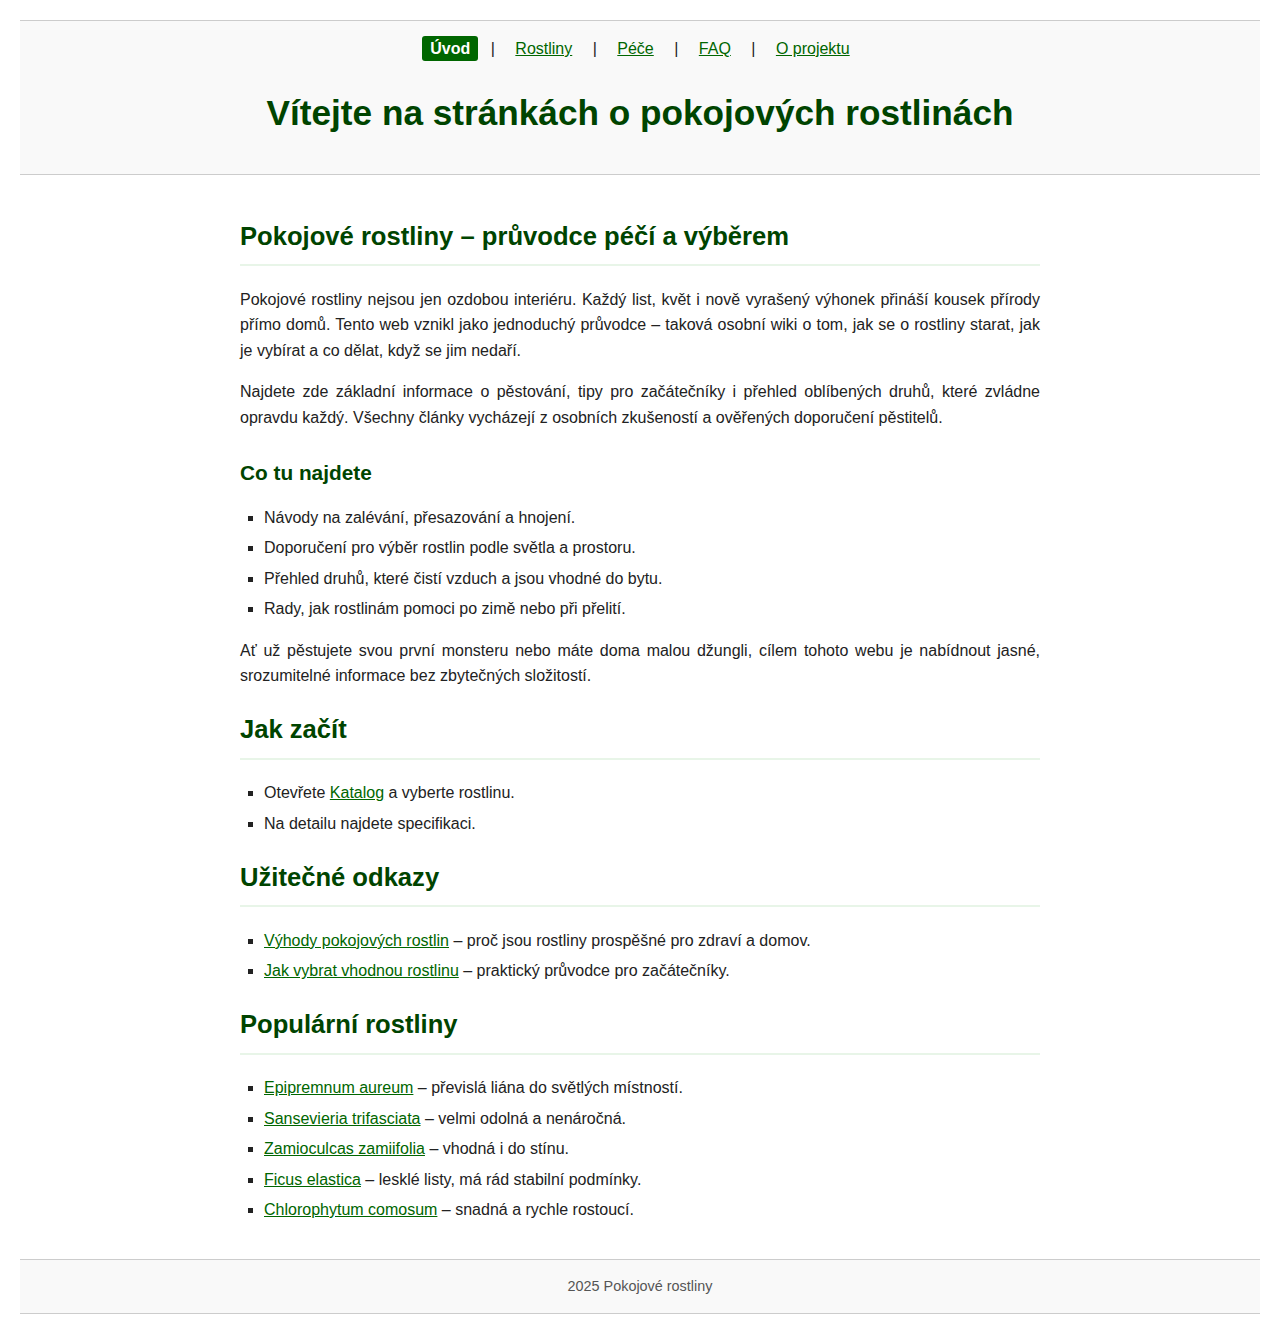
<file: index.html>
<!doctype html>
<html lang="cs">

<head>
  <meta charset="utf-8">
  <title>Úvod | Pokojové rostliny</title>
  <meta name="description"
    content="Praktický průvodce pokojovými rostlinami. Karty péče, světlo a zálivka, tipy pro začátečníky.">
  <meta name="keywords"
    content="pokojové rostliny, pěstování, péče o rostliny, zálivka, světlo, pokojovky, začátečníci, katalog rostlin">
  <meta name="viewport" content="width=device-width, initial-scale=1">
  <link rel="icon" href="icons/favicon.ico">
  <link rel="stylesheet" href="css/styles.css">
  <link rel="stylesheet" href="css/print.css" media="print">
</head>

<body>
  <header>
    <nav>
      <a href="index.html" aria-current="page">Úvod</a> |
      <a href="katalog.html">Rostliny</a> |
      <a href="pece.html">Péče</a> |
      <a href="faq.html">FAQ</a> |
      <a href="project.html">O projektu</a>
    </nav>
    <h1>Vítejte na stránkách o pokojových rostlinách</h1>
  </header>

  <main>
    <section>
      <h2>Pokojové rostliny – průvodce péčí a výběrem</h2>
      <p>Pokojové rostliny nejsou jen ozdobou interiéru. Každý list, květ i nově vyrašený výhonek přináší kousek
        přírody přímo domů. Tento web vznikl jako jednoduchý průvodce – taková osobní wiki o tom, jak se o rostliny
        starat, jak je vybírat a co dělat, když se jim nedaří.</p>

      <p>Najdete zde základní informace o pěstování, tipy pro začátečníky i přehled oblíbených druhů, které zvládne
        opravdu každý. Všechny články vycházejí z osobních zkušeností a ověřených doporučení pěstitelů.</p>

      <h3>Co tu najdete</h3>
      <ul>
        <li>Návody na zalévání, přesazování a hnojení.</li>
        <li>Doporučení pro výběr rostlin podle světla a prostoru.</li>
        <li>Přehled druhů, které čistí vzduch a jsou vhodné do bytu.</li>
        <li>Rady, jak rostlinám pomoci po zimě nebo při přelití.</li>
      </ul>

      <p>Ať už pěstujete svou první monsteru nebo máte doma malou džungli, cílem tohoto webu je nabídnout jasné,
        srozumitelné informace bez zbytečných složitostí.</p>
    </section>

    <section>
      <h2>Jak začít</h2>
      <ul>
        <li>Otevřete <a href="katalog.html">Katalog</a> a vyberte rostlinu.</li>
        <li>Na detailu najdete specifikaci.</li>
      </ul>
    </section>

    <section>
      <h2>Užitečné odkazy</h2>
      <ul>
        <li><a href="vyhody.html">Výhody pokojových rostlin</a> – proč jsou rostliny prospěšné pro zdraví a domov.</li>
        <li><a href="vyber.html">Jak vybrat vhodnou rostlinu</a> – praktický průvodce pro začátečníky.</li>
      </ul>
    </section>

    <section>
      <h2>Populární rostliny</h2>
      <ul>
        <li><a href="rostliny/epipremnum.html">Epipremnum aureum</a> – převislá liána do světlých místností.</li>
        <li><a href="rostliny/sansevieria.html">Sansevieria trifasciata</a> – velmi odolná a nenáročná.</li>
        <li><a href="rostliny/zamioculcas.html">Zamioculcas zamiifolia</a> – vhodná i do stínu.</li>
        <li><a href="rostliny/ficus-elastica.html">Ficus elastica</a> – lesklé listy, má rád stabilní podmínky.</li>
        <li><a href="rostliny/chlorophytum.html">Chlorophytum comosum</a> – snadná a rychle rostoucí.</li>
      </ul>
    </section>
  </main>

  <footer>
    <p>2025 Pokojové rostliny</p>
  </footer>
</body>

</html>
</file>
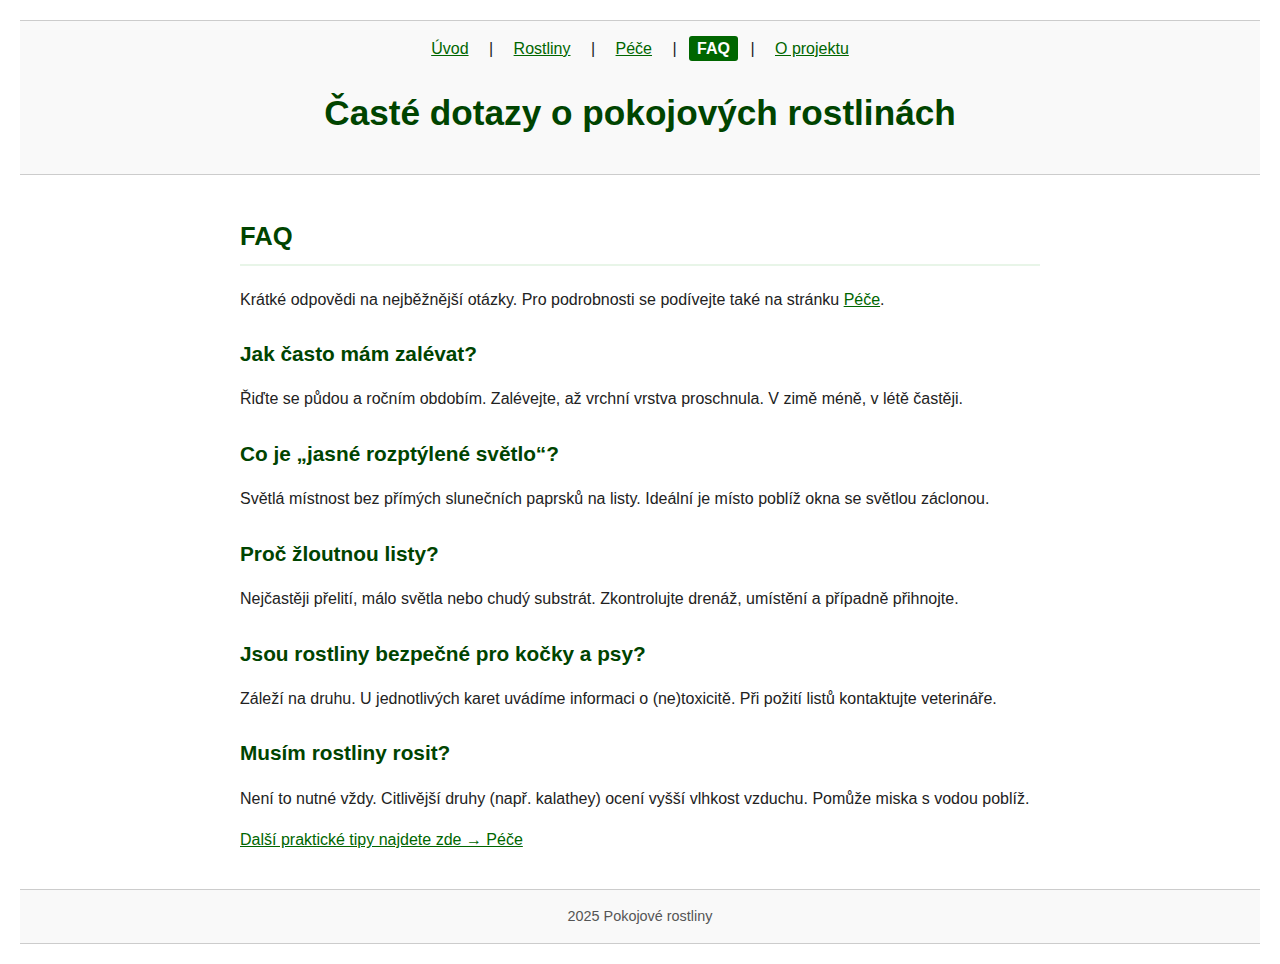
<file: faq.html>
<!doctype html>
<html lang="cs">

<head>
  <meta charset="utf-8">
  <title>FAQ | Pokojové rostliny</title>
  <meta name="description"
    content="Časté dotazy k péči o pokojové rostliny: zálivka, světlo, žloutnutí listů a bezpečnost pro mazlíčky.">
  <meta name="keywords"
    content="FAQ, časté dotazy, zálivka, světlo, žloutnutí listů, toxicita, mazlíčci, rosení, pokojové rostliny">
  <meta name="viewport" content="width=device-width, initial-scale=1">
  <link rel="icon" href="icons/favicon.ico">
  <link rel="stylesheet" href="css/styles.css">
  <link rel="stylesheet" href="css/print.css" media="print">
</head>

<body>
  <header>
    <nav>
      <a href="index.html">Úvod</a> |
      <a href="katalog.html">Rostliny</a> |
      <a href="pece.html">Péče</a> |
      <a href="faq.html" aria-current="page">FAQ</a> |
      <a href="project.html">O projektu</a>
    </nav>
    <h1>Časté dotazy o pokojových rostlinách</h1>
  </header>

  <main>
    <h2>FAQ</h2>
    <p>Krátké odpovědi na nejběžnější otázky. Pro podrobnosti se podívejte také na stránku <a href="pece.html">Péče</a>.</p>

    <h3>Jak často mám zalévat?</h3>
    <p>Řiďte se půdou a ročním obdobím. Zalévejte, až vrchní vrstva proschnula. V zimě méně, v létě častěji.</p>

    <h3>Co je „jasné rozptýlené světlo“?</h3>
    <p>Světlá místnost bez přímých slunečních paprsků na listy. Ideální je místo poblíž okna se světlou záclonou.</p>

    <h3>Proč žloutnou listy?</h3>
    <p>Nejčastěji přelití, málo světla nebo chudý substrát. Zkontrolujte drenáž, umístění a případně přihnojte.</p>

    <h3>Jsou rostliny bezpečné pro kočky a psy?</h3>
    <p>Záleží na druhu. U jednotlivých karet uvádíme informaci o (ne)toxicitě. Při požití listů kontaktujte veterináře.
    </p>

    <h3>Musím rostliny rosit?</h3>
    <p>Není to nutné vždy. Citlivější druhy (např. kalathey) ocení vyšší vlhkost vzduchu. Pomůže miska s vodou poblíž.
    </p>

    <p><a href="pece.html">Další praktické tipy najdete zde → Péče</a></p>
  </main>

  <footer>
    <p>2025 Pokojové rostliny</p>
  </footer>
</body>

</html>
</file>
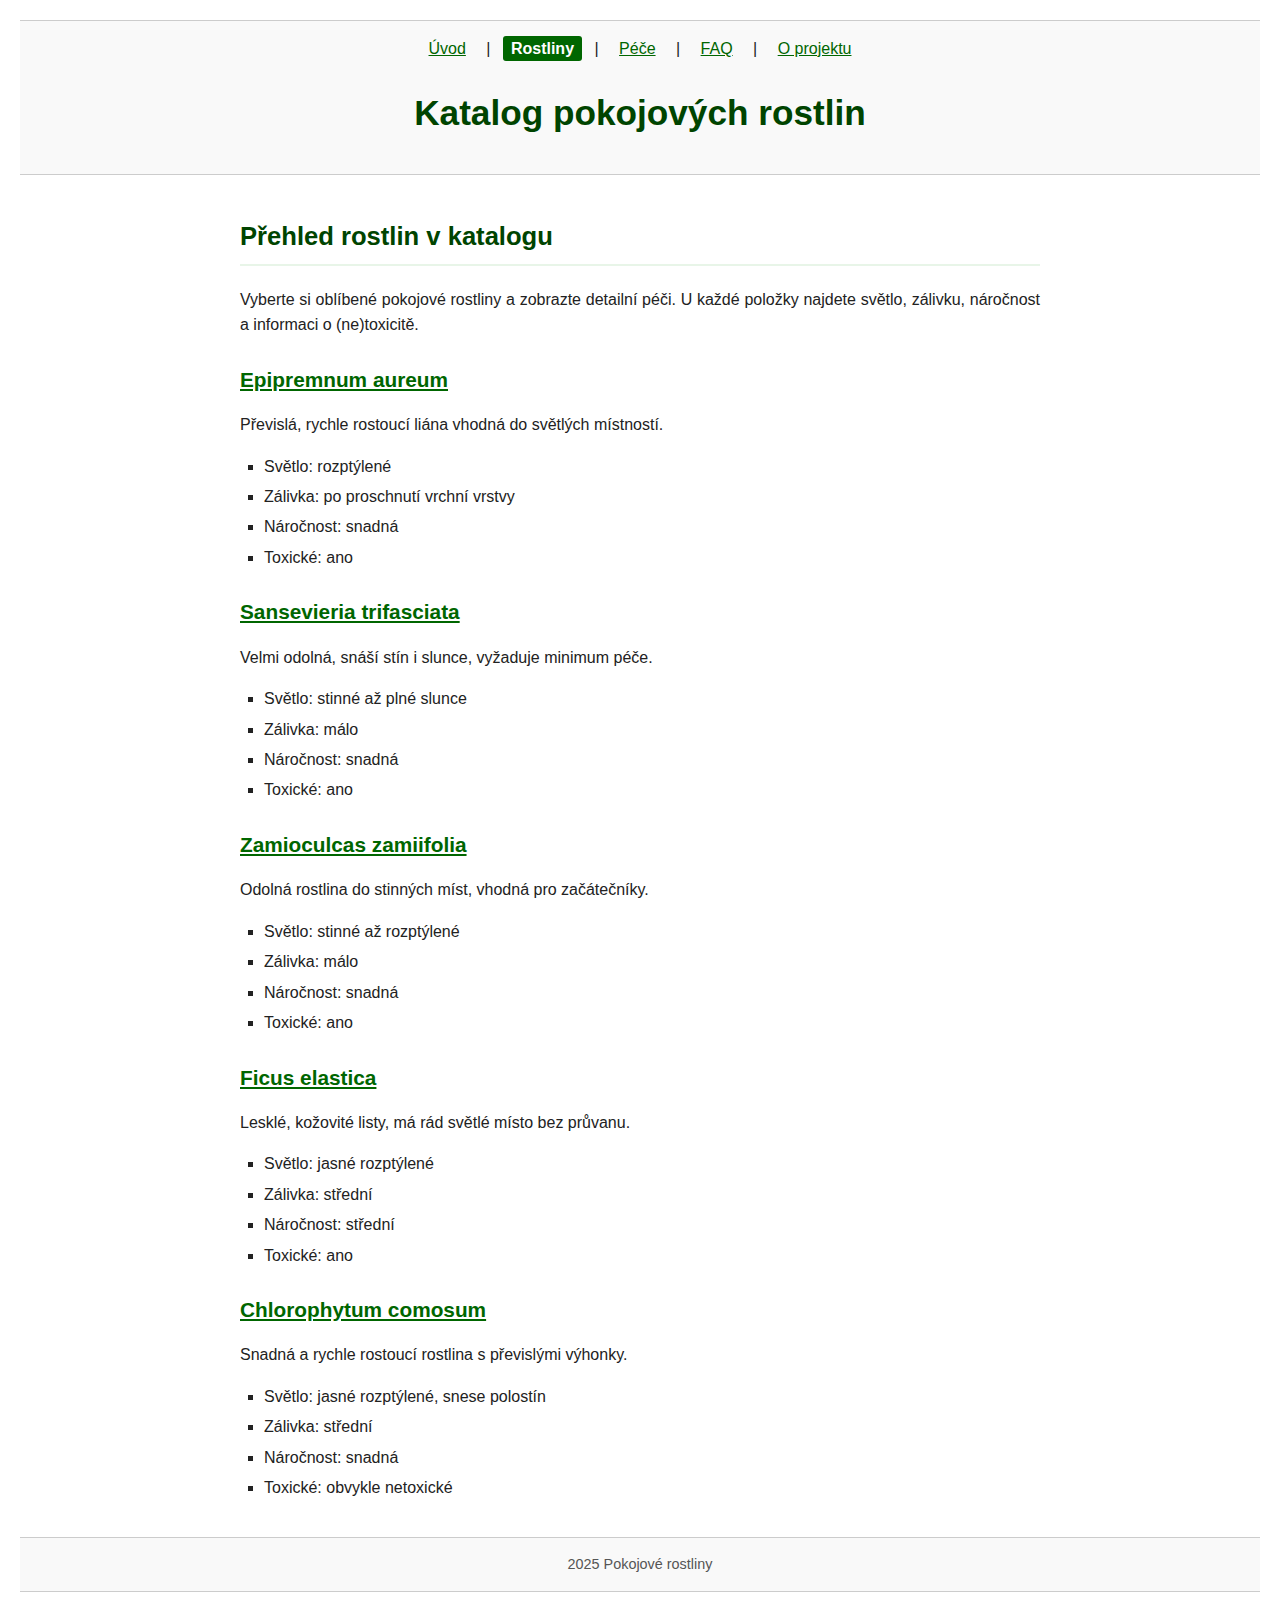
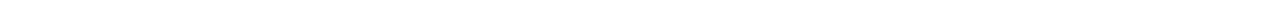
<file: katalog.html>
<!doctype html>
<html lang="cs">

<head>
  <meta charset="utf-8">
  <title>Katalog | Pokojové rostliny</title>
  <meta name="description" content="Seznam pokojových rostlin se stručnými informacemi o světle, zálivce a náročnosti.">
  <meta name="keywords"
    content="katalog rostlin, pokojové rostliny, seznam, epipremnum, sansevieria, zamioculcas, ficus, chlorophytum, náročnost, toxicita">
  <meta name="viewport" content="width=device-width, initial-scale=1">
  <link rel="icon" href="icons/favicon.ico">
  <link rel="stylesheet" href="css/styles.css">
  <link rel="stylesheet" href="css/print.css" media="print">
</head>

<body>
  <header>
    <nav>
      <a href="index.html">Úvod</a> |
      <a href="katalog.html" aria-current="page">Rostliny</a> |
      <a href="pece.html">Péče</a> |
      <a href="faq.html">FAQ</a> |
      <a href="project.html">O projektu</a>
    </nav>
    <h1>Katalog pokojových rostlin</h1>
  </header>

  <main>
    <h2>Přehled rostlin v katalogu</h2>
    <p>Vyberte si oblíbené pokojové rostliny a zobrazte detailní péči. U každé položky najdete světlo, zálivku,
      náročnost a informaci o (ne)toxicitě.</p>

    <h3><a href="rostliny/epipremnum.html">Epipremnum aureum</a></h3>
    <p>Převislá, rychle rostoucí liána vhodná do světlých místností.</p>
    <ul>
      <li>Světlo: rozptýlené</li>
      <li>Zálivka: po proschnutí vrchní vrstvy</li>
      <li>Náročnost: snadná</li>
      <li>Toxické: ano</li>
    </ul>

    <h3><a href="rostliny/sansevieria.html">Sansevieria trifasciata</a></h3>
    <p>Velmi odolná, snáší stín i slunce, vyžaduje minimum péče.</p>
    <ul>
      <li>Světlo: stinné až plné slunce</li>
      <li>Zálivka: málo</li>
      <li>Náročnost: snadná</li>
      <li>Toxické: ano</li>
    </ul>

    <h3><a href="rostliny/zamioculcas.html">Zamioculcas zamiifolia</a></h3>
    <p>Odolná rostlina do stinných míst, vhodná pro začátečníky.</p>
    <ul>
      <li>Světlo: stinné až rozptýlené</li>
      <li>Zálivka: málo</li>
      <li>Náročnost: snadná</li>
      <li>Toxické: ano</li>
    </ul>

    <h3><a href="rostliny/ficus-elastica.html">Ficus elastica</a></h3>
    <p>Lesklé, kožovité listy, má rád světlé místo bez průvanu.</p>
    <ul>
      <li>Světlo: jasné rozptýlené</li>
      <li>Zálivka: střední</li>
      <li>Náročnost: střední</li>
      <li>Toxické: ano</li>
    </ul>

    <h3><a href="rostliny/chlorophytum.html">Chlorophytum comosum</a></h3>
    <p>Snadná a rychle rostoucí rostlina s převislými výhonky.</p>
    <ul>
      <li>Světlo: jasné rozptýlené, snese polostín</li>
      <li>Zálivka: střední</li>
      <li>Náročnost: snadná</li>
      <li>Toxické: obvykle netoxické</li>
    </ul>
  </main>

  <footer>
    <p>2025 Pokojové rostliny</p>
  </footer>
</body>

</html>
</file>
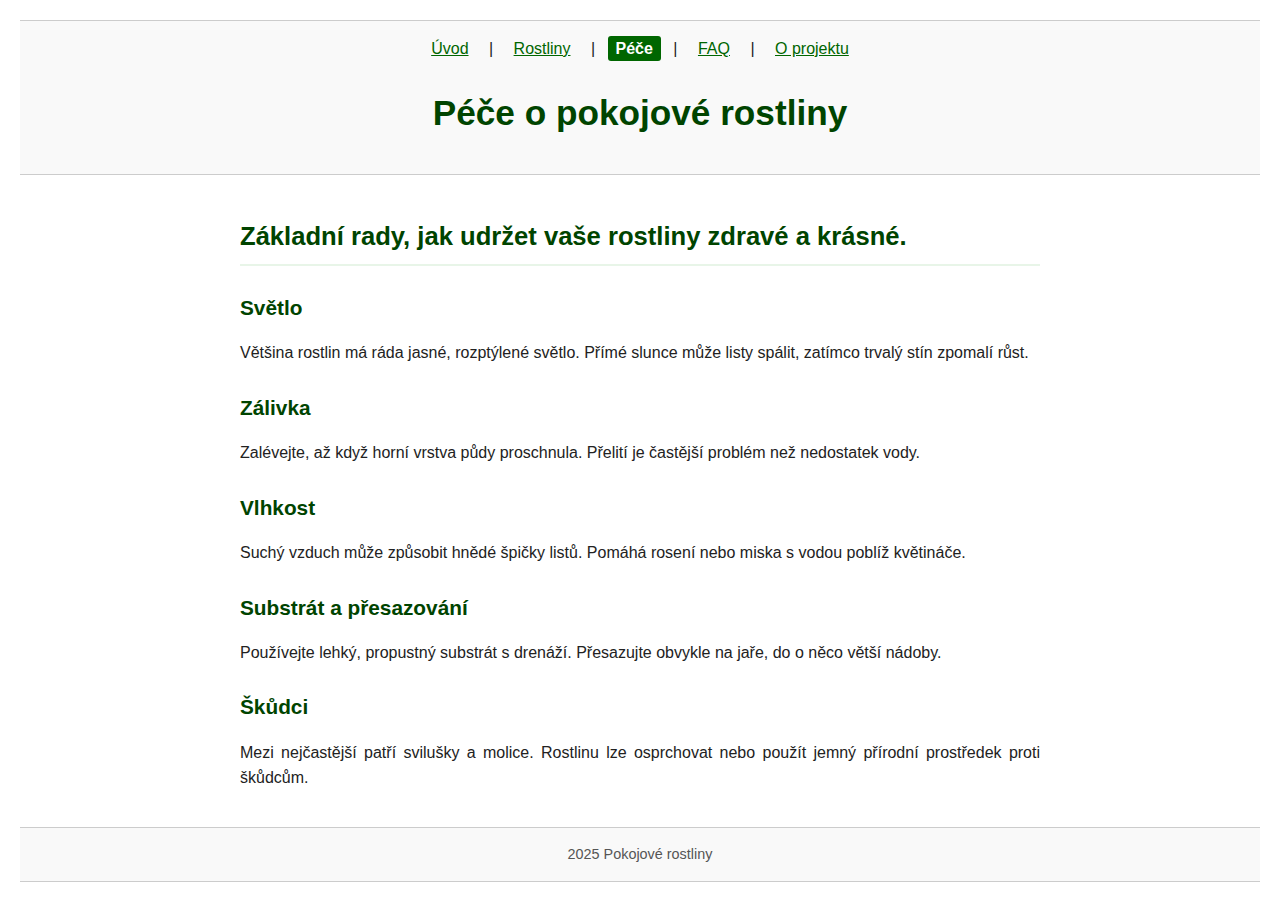
<file: pece.html>
<!doctype html>
<html lang="cs">

<head>
  <meta charset="utf-8">
  <title>Péče o pokojové rostliny | Pokojové rostliny</title>
  <meta name="description"
    content="Základní rady k péči o pokojové rostliny – světlo, zálivka, vlhkost, substrát a škůdci.">
  <meta name="keywords"
    content="péče o rostliny, zálivka, světlo, vlhkost vzduchu, přesazování, substrát, škůdci, tipy, pokojové rostliny">
  <meta name="viewport" content="width=device-width, initial-scale=1">
  <link rel="icon" href="icons/favicon.ico">
  <link rel="stylesheet" href="css/styles.css">
  <link rel="stylesheet" href="css/print.css" media="print">
</head>

<body>
  <header>
    <nav>
      <a href="index.html">Úvod</a> |
      <a href="katalog.html">Rostliny</a> |
      <a href="pece.html" aria-current="page">Péče</a> |
      <a href="faq.html">FAQ</a> |
      <a href="project.html">O projektu</a>
    </nav>
    <h1>Péče o pokojové rostliny</h1>
  </header>

  <main>
    <h2>Základní rady, jak udržet vaše rostliny zdravé a krásné.</h2>

    <section>
      <h3>Světlo</h3>
      <p>Většina rostlin má ráda jasné, rozptýlené světlo. Přímé slunce může listy spálit, zatímco trvalý stín zpomalí
        růst.</p>
    </section>

    <section>
      <h3>Zálivka</h3>
      <p>Zalévejte, až když horní vrstva půdy proschnula. Přelití je častější problém než nedostatek vody.</p>
    </section>

    <section>
      <h3>Vlhkost</h3>
      <p>Suchý vzduch může způsobit hnědé špičky listů. Pomáhá rosení nebo miska s vodou poblíž květináče.</p>
    </section>

    <section>
      <h3>Substrát a přesazování</h3>
      <p>Používejte lehký, propustný substrát s drenáží. Přesazujte obvykle na jaře, do o něco větší nádoby.</p>
    </section>

    <section>
      <h3>Škůdci</h3>
      <p>Mezi nejčastější patří svilušky a molice. Rostlinu lze osprchovat nebo použít jemný přírodní prostředek proti
        škůdcům.</p>
    </section>
  </main>

  <footer>
    <p>2025 Pokojové rostliny</p>
  </footer>
</body>

</html>
</file>
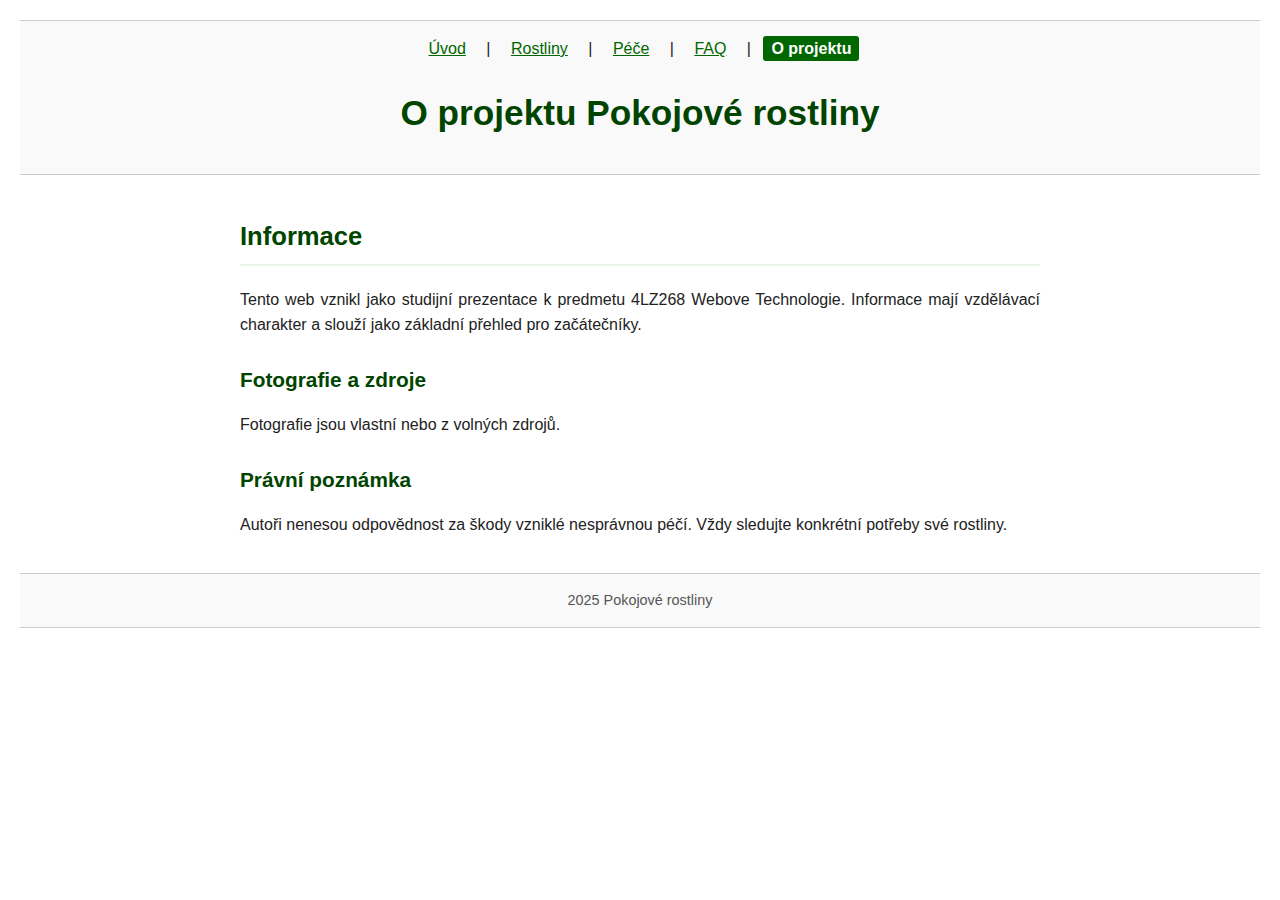
<file: project.html>
<!doctype html>
<html lang="cs">

<head>
  <meta charset="utf-8">
  <title>O projektu | Pokojové rostliny</title>
  <meta name="description" content="Informace o projektu pokojové rostliny.">
  <meta name="keywords" content="o projektu, autor, informace, pokojové rostliny">
  <meta name="viewport" content="width=device-width, initial-scale=1">
  <link rel="icon" href="icons/favicon.ico">
  <link rel="stylesheet" href="css/styles.css">
  <link rel="stylesheet" href="css/print.css" media="print">
</head>

<body>
  <header>
    <nav>
      <a href="index.html">Úvod</a> |
      <a href="katalog.html">Rostliny</a> |
      <a href="pece.html">Péče</a> |
      <a href="faq.html">FAQ</a> |
      <a href="project.html" aria-current="page">O projektu</a>
    </nav>
    <h1>O projektu Pokojové rostliny</h1>
  </header>

  <main>
    <h2>Informace</h2>

    <p>Tento web vznikl jako studijní prezentace k predmetu 4LZ268 Webove Technologie. Informace mají vzdělávací
      charakter a slouží jako základní
      přehled pro začátečníky.</p>

    <h3>Fotografie a zdroje</h3>
    <p>Fotografie jsou vlastní nebo z volných zdrojů.</p>

    <h3>Právní poznámka</h3>
    <p>Autoři nenesou odpovědnost za škody vzniklé nesprávnou péčí. Vždy sledujte konkrétní potřeby své rostliny.</p>
  </main>

  <footer>
    <p>2025 Pokojové rostliny</p>
  </footer>
</body>

</html>
</file>
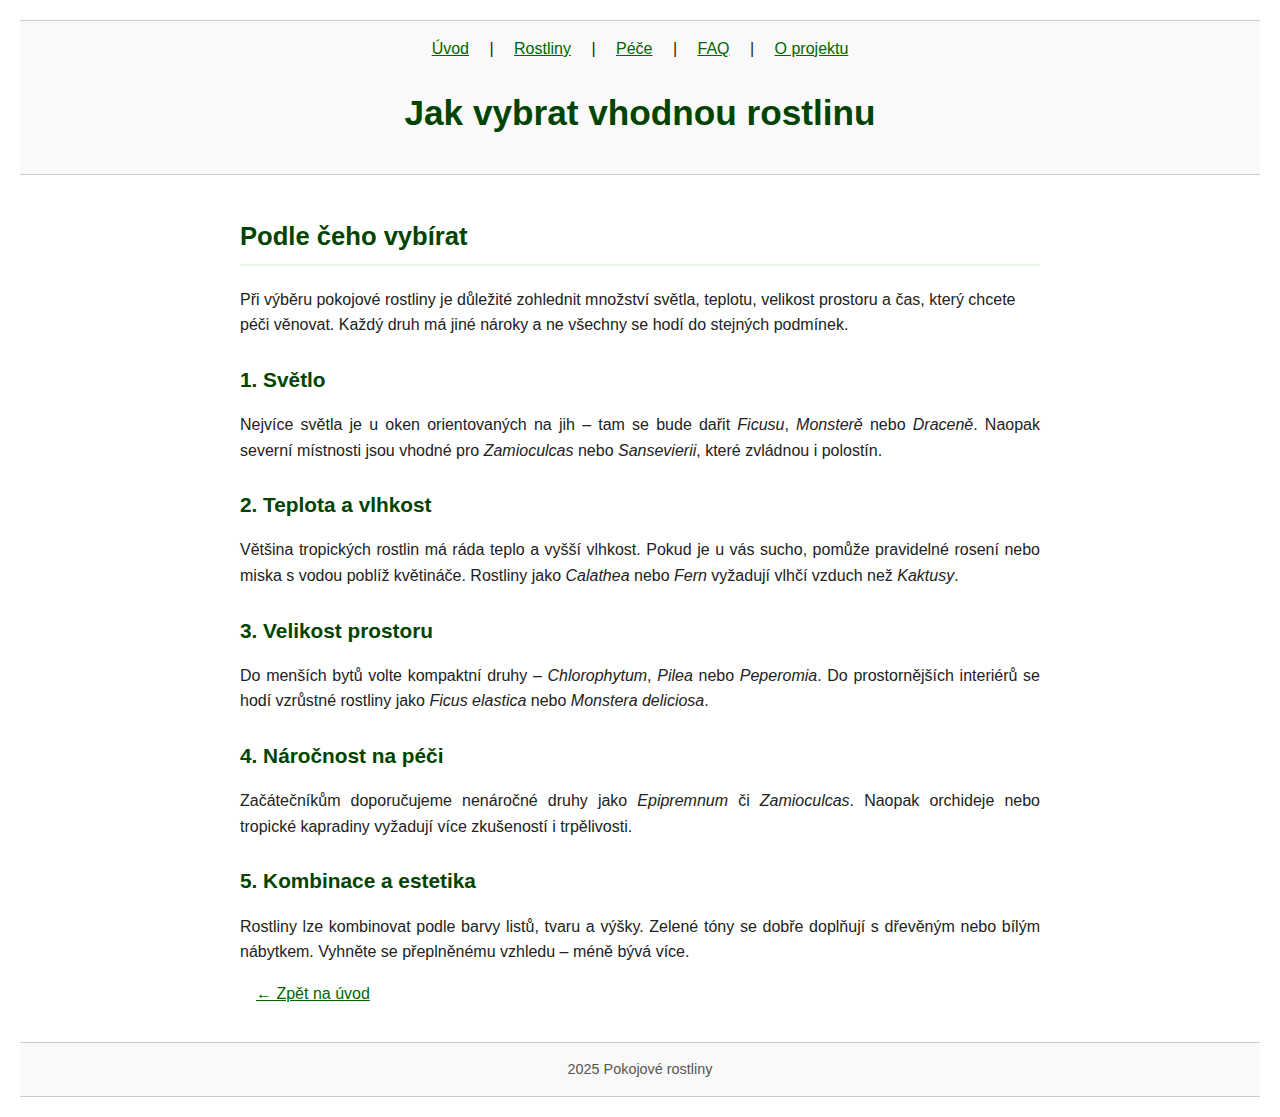
<file: vyber.html>
<!doctype html>
<html lang="cs">

<head>
    <meta charset="utf-8">
    <title>Jak vybrat rostlinu | Pokojové rostliny</title>
    <meta name="description"
        content="Jak vybrat vhodnou pokojovou rostlinu podle světla, prostoru, vlhkosti a času, který můžete věnovat péči.">
    <meta name="keywords"
        content="výběr rostlin, jak vybrat, světlo, teplota, vlhkost, prostor, náročnost, začátečníci, pokojové rostliny">
    <meta name="viewport" content="width=device-width, initial-scale=1">
    <link rel="icon" href="icons/favicon.ico">
    <link rel="stylesheet" href="css/styles.css">
    <link rel="stylesheet" href="css/print.css" media="print">
</head>

<body>
    <header>
        <nav>
            <a href="index.html">Úvod</a> |
            <a href="katalog.html">Rostliny</a> |
            <a href="pece.html">Péče</a> |
            <a href="faq.html">FAQ</a> |
            <a href="project.html">O projektu</a>
        </nav>
        <h1>Jak vybrat vhodnou rostlinu</h1>
    </header>

    <main>
        <article>
            <header>
                <h2>Podle čeho vybírat</h2>
                <p>Při výběru pokojové rostliny je důležité zohlednit množství světla, teplotu, velikost prostoru a čas,
                    který
                    chcete péči věnovat. Každý druh má jiné nároky a ne všechny se hodí do stejných podmínek.</p>
            </header>

            <section>
                <h3>1. Světlo</h3>
                <p>Nejvíce světla je u oken orientovaných na jih – tam se bude dařit <em>Ficusu</em>, <em>Monsterě</em>
                    nebo
                    <em>Draceně</em>. Naopak severní místnosti jsou vhodné pro <em>Zamioculcas</em> nebo
                    <em>Sansevierii</em>,
                    které zvládnou i polostín.
                </p>
            </section>

            <section>
                <h3>2. Teplota a vlhkost</h3>
                <p>Většina tropických rostlin má ráda teplo a vyšší vlhkost. Pokud je u vás sucho, pomůže pravidelné
                    rosení nebo
                    miska s vodou poblíž květináče. Rostliny jako <em>Calathea</em> nebo <em>Fern</em> vyžadují vlhčí
                    vzduch než
                    <em>Kaktusy</em>.
                </p>
            </section>

            <section>
                <h3>3. Velikost prostoru</h3>
                <p>Do menších bytů volte kompaktní druhy – <em>Chlorophytum</em>, <em>Pilea</em> nebo
                    <em>Peperomia</em>. Do
                    prostornějších interiérů se hodí vzrůstné rostliny jako <em>Ficus elastica</em> nebo <em>Monstera
                        deliciosa</em>.
                </p>
            </section>

            <section>
                <h3>4. Náročnost na péči</h3>
                <p>Začátečníkům doporučujeme nenáročné druhy jako <em>Epipremnum</em> či <em>Zamioculcas</em>. Naopak
                    orchideje
                    nebo tropické kapradiny vyžadují více zkušeností i trpělivosti.</p>
            </section>

            <section>
                <h3>5. Kombinace a estetika</h3>
                <p>Rostliny lze kombinovat podle barvy listů, tvaru a výšky. Zelené tóny se dobře doplňují s dřevěným
                    nebo bílým
                    nábytkem. Vyhněte se přeplněnému vzhledu – méně bývá více.</p>
            </section>

            <nav>
                <p><a href="index.html">← Zpět na úvod</a></p>
            </nav>
        </article>
    </main>

    <footer>
        <p>2025 Pokojové rostliny</p>
    </footer>
</body>

</html>
</file>
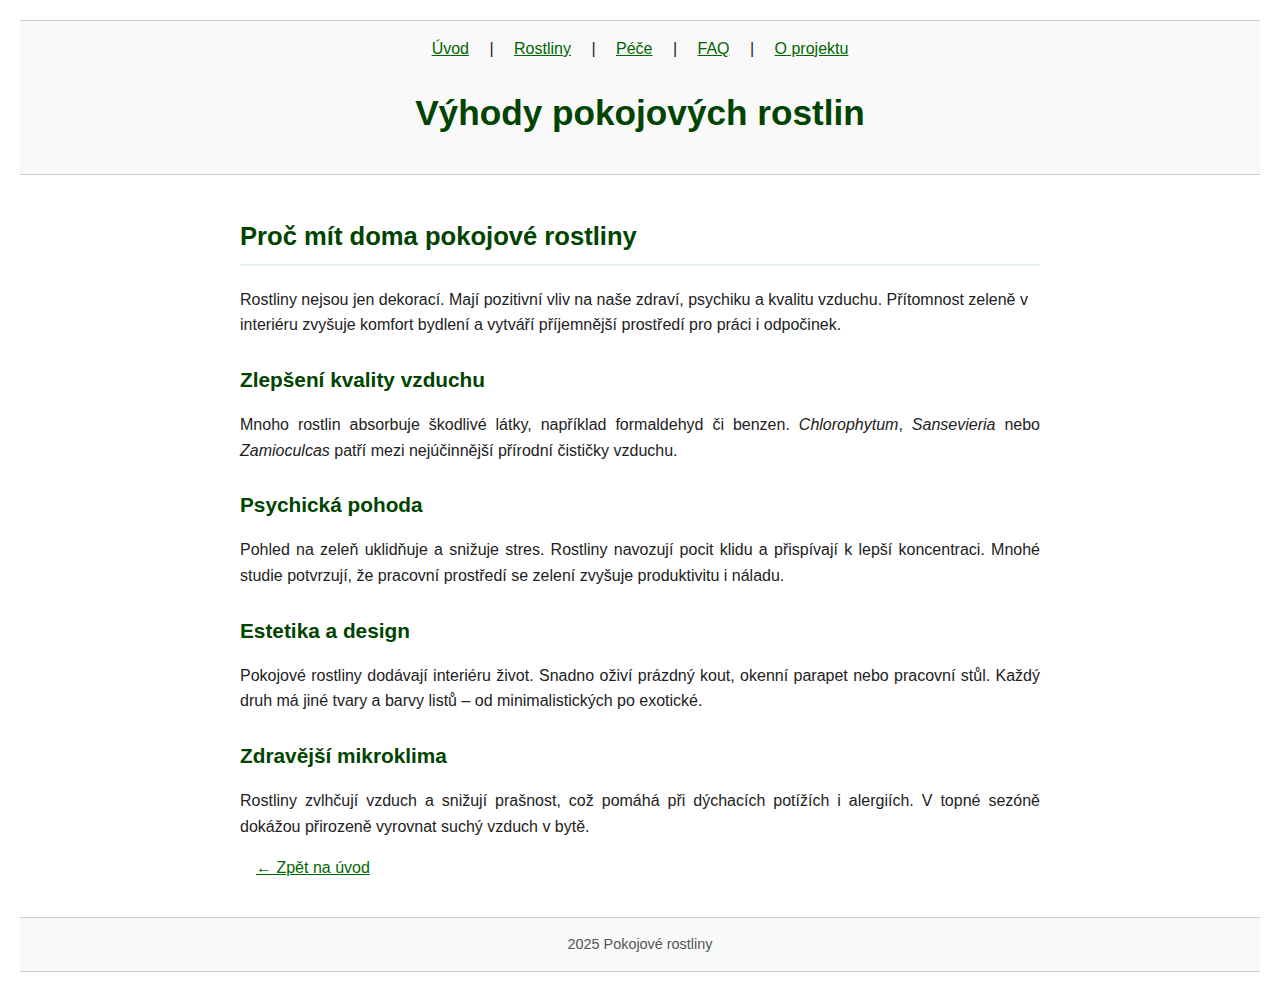
<file: vyhody.html>
<!doctype html>
<html lang="cs">

<head>
    <meta charset="utf-8">
    <title>Výhody pokojových rostlin | Pokojové rostliny</title>
    <meta name="description"
        content="Výhody pěstování pokojových rostlin: zlepšení kvality vzduchu, psychická pohoda, estetika a zdravější prostředí.">
    <meta name="keywords"
        content="výhody rostlin, kvalita vzduchu, zdraví, psychická pohoda, relaxace, čištění vzduchu, estetika, interiér, pokojové rostliny">
    <meta name="viewport" content="width=device-width, initial-scale=1">
    <link rel="icon" href="./icons/favicon.ico">
    <link rel="stylesheet" href="./css/styles.css">
    <link rel="stylesheet" href="./css/print.css" media="print">
</head>

<body>
    <header>
        <nav>
            <a href="index.html">Úvod</a> |
            <a href="katalog.html">Rostliny</a> |
            <a href="pece.html">Péče</a> |
            <a href="faq.html">FAQ</a> |
            <a href="project.html">O projektu</a>
        </nav>
        <h1>Výhody pokojových rostlin</h1>
    </header>

    <main>
        <article>
            <header>
                <h2>Proč mít doma pokojové rostliny</h2>
                <p>Rostliny nejsou jen dekorací. Mají pozitivní vliv na naše zdraví, psychiku a kvalitu vzduchu.
                    Přítomnost
                    zeleně v interiéru zvyšuje komfort bydlení a vytváří příjemnější prostředí pro práci i odpočinek.
                </p>
            </header>

            <section>
                <h3>Zlepšení kvality vzduchu</h3>
                <p>Mnoho rostlin absorbuje škodlivé látky, například formaldehyd či benzen. <em>Chlorophytum</em>,
                    <em>Sansevieria</em> nebo <em>Zamioculcas</em> patří mezi nejúčinnější přírodní čističky vzduchu.
                </p>
            </section>

            <section>
                <h3>Psychická pohoda</h3>
                <p>Pohled na zeleň uklidňuje a snižuje stres. Rostliny navozují pocit klidu a přispívají k lepší
                    koncentraci.
                    Mnohé studie potvrzují, že pracovní prostředí se zelení zvyšuje produktivitu i náladu.</p>
            </section>

            <section>
                <h3>Estetika a design</h3>
                <p>Pokojové rostliny dodávají interiéru život. Snadno oživí prázdný kout, okenní parapet nebo pracovní
                    stůl.
                    Každý druh má jiné tvary a barvy listů – od minimalistických po exotické.</p>
            </section>

            <section>
                <h3>Zdravější mikroklima</h3>
                <p>Rostliny zvlhčují vzduch a snižují prašnost, což pomáhá při dýchacích potížích i alergiích. V topné
                    sezóně
                    dokážou přirozeně vyrovnat suchý vzduch v bytě.</p>
            </section>

            <nav>
                <p><a href="index.html">← Zpět na úvod</a></p>
            </nav>
        </article>
    </main>

    <footer>
        <p>2025 Pokojové rostliny</p>
    </footer>
</body>

</html>
</file>
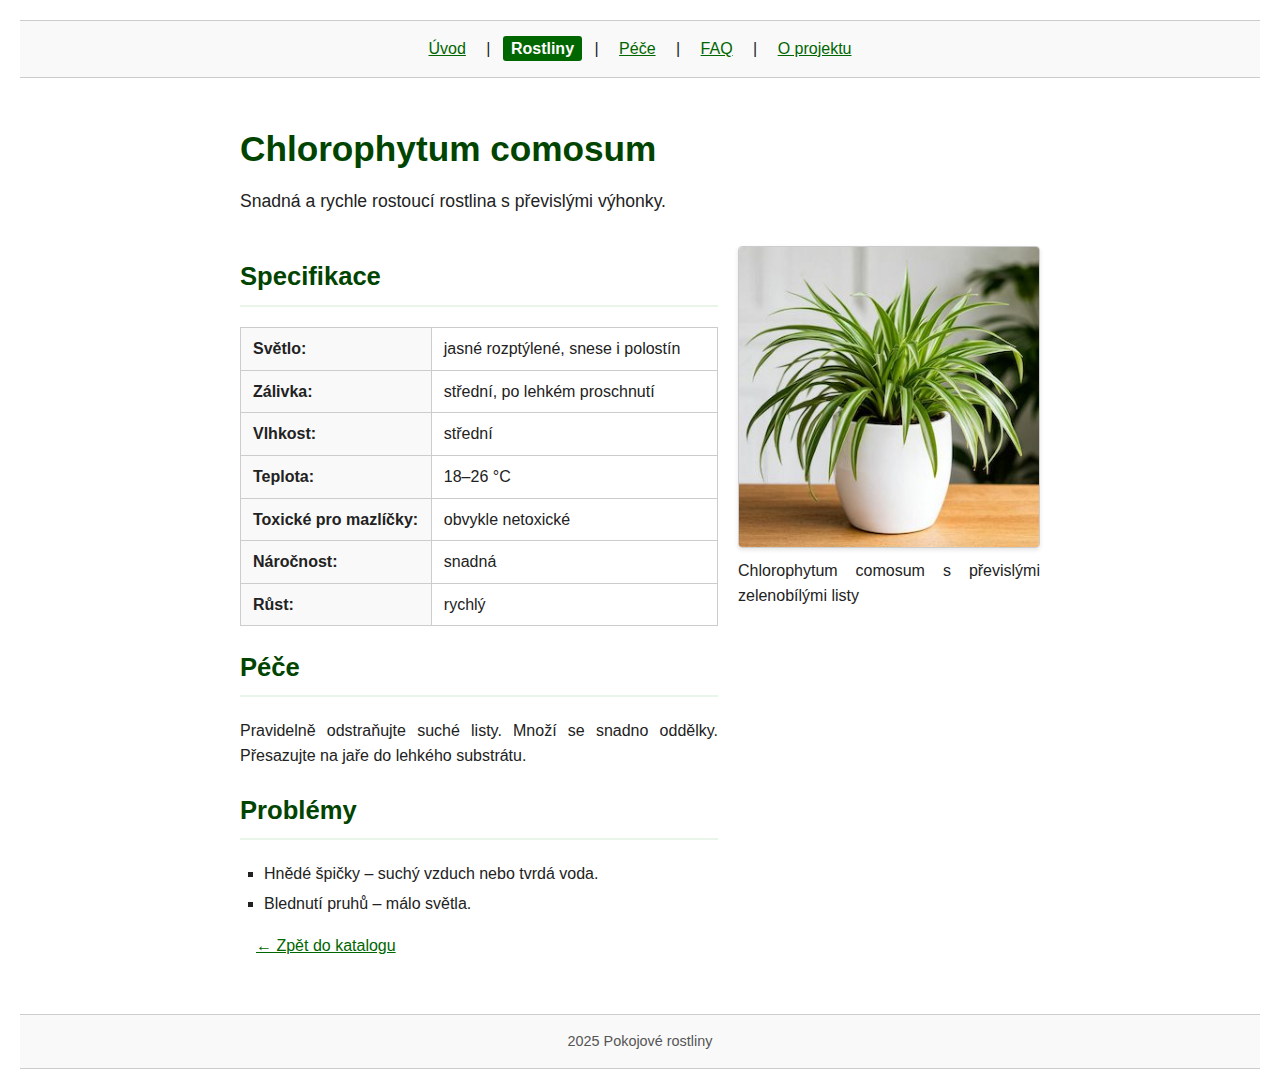
<file: rostliny/chlorophytum.html>
<!doctype html>
<html lang="cs">

<head>
  <meta charset="utf-8">
  <title>Chlorophytum comosum | Pokojové rostliny</title>
  <meta name="description"
    content="Chlorophytum comosum (zelenec): snadná pokojovka pro světlé místnosti. Světlo, zálivka, teplota a tipy pro péči.">
  <meta name="viewport" content="width=device-width, initial-scale=1">
  <link rel="icon" href="../icons/favicon.ico">
  <link rel="stylesheet" href="../css/styles.css">
  <link rel="stylesheet" href="../css/print.css" media="print">
</head>

<body>
  <header>
    <nav>
      <a href="../index.html">Úvod</a> |
      <a href="../katalog.html" aria-current="page">Rostliny</a> |
      <a href="../pece.html">Péče</a> |
      <a href="../faq.html">FAQ</a> |
      <a href="../project.html">O projektu</a>
    </nav>
  </header>

  <main>
    <article>
      <header>
        <h1>Chlorophytum comosum</h1>
        <p class="lead">Snadná a rychle rostoucí rostlina s převislými výhonky.</p>
      </header>

      <div class="layout">
        <div class="col-main">
          <section>
            <h2>Specifikace</h2>
            <table>
              <tr>
                <td>Světlo:</td>
                <td>jasné rozptýlené, snese i polostín</td>
              </tr>
              <tr>
                <td>Zálivka:</td>
                <td>střední, po lehkém proschnutí</td>
              </tr>
              <tr>
                <td>Vlhkost:</td>
                <td>střední</td>
              </tr>
              <tr>
                <td>Teplota:</td>
                <td>18–26 °C</td>
              </tr>
              <tr>
                <td>Toxické pro mazlíčky:</td>
                <td>obvykle netoxické</td>
              </tr>
              <tr>
                <td>Náročnost:</td>
                <td>snadná</td>
              </tr>
              <tr>
                <td>Růst:</td>
                <td>rychlý</td>
              </tr>
            </table>
          </section>

          <section>
            <h2>Péče</h2>
            <p>Pravidelně odstraňujte suché listy. Množí se snadno oddělky. Přesazujte na jaře do lehkého substrátu.</p>
          </section>

          <section>
            <h2>Problémy</h2>
            <ul>
              <li>Hnědé špičky – suchý vzduch nebo tvrdá voda.</li>
              <li>Blednutí pruhů – málo světla.</li>
            </ul>
          </section>

          <nav>
            <p><a href="../katalog.html">← Zpět do katalogu</a></p>
          </nav>
        </div>

        <aside class="col-aside">
          <figure>
            <img src="../images/chlorophytum.jpg" class="plant-photo" loading="lazy"
              alt="Chlorophytum comosum – převislé zelenobílé listy v květináči" width="240" height="320">
            <figcaption>Chlorophytum comosum s převislými zelenobílými listy</figcaption>
          </figure>
        </aside>
      </div>
    </article>
  </main>

  <footer>
    <p>2025 Pokojové rostliny</p>
  </footer>
</body>

</html>
</file>
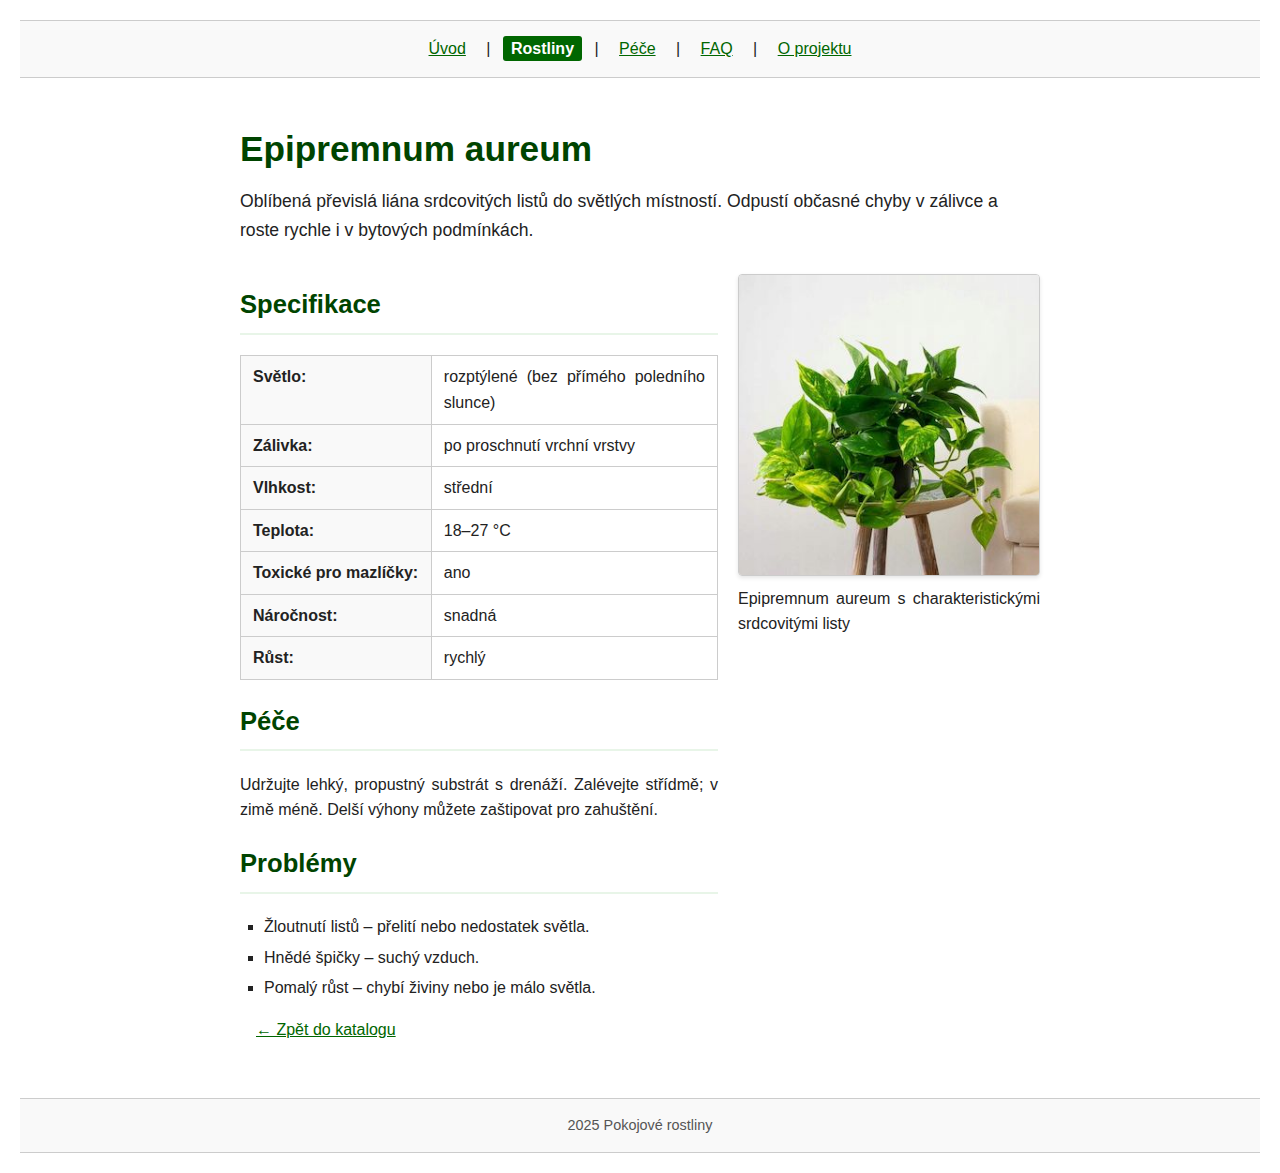
<file: rostliny/epipremnum.html>
<!doctype html>
<html lang="cs">

<head>
  <meta charset="utf-8">
  <title>Epipremnum aureum | Pokojové rostliny</title>
  <meta name="description"
    content="Epipremnum aureum: oblíbená převislá liána. Světlo, zálivka, teplota a jednoduchá péče pro začátečníky.">
  <meta name="viewport" content="width=device-width, initial-scale=1">
  <link rel="icon" href="../icons/favicon.ico">
  <link rel="stylesheet" href="../css/styles.css">
  <link rel="stylesheet" href="../css/print.css" media="print">
</head>

<body>
  <header>
    <nav>
      <a href="../index.html">Úvod</a> |
      <a href="../katalog.html" aria-current="page">Rostliny</a> |
      <a href="../pece.html">Péče</a> |
      <a href="../faq.html">FAQ</a> |
      <a href="../project.html">O projektu</a>
    </nav>
  </header>

  <main>
    <article>
      <header>
        <h1>Epipremnum aureum</h1>
        <p class="lead">Oblíbená převislá liána srdcovitých listů do
          světlých místností. Odpustí občasné chyby v zálivce
          a roste rychle i v bytových podmínkách.</p>
      </header>

      <div class="layout">
        <div class="col-main">
          <section>
            <h2>Specifikace</h2>
            <table>
              <tr>
                <td>Světlo:</td>
                <td>rozptýlené (bez přímého poledního slunce)</td>
              </tr>
              <tr>
                <td>Zálivka:</td>
                <td>po proschnutí vrchní vrstvy</td>
              </tr>
              <tr>
                <td>Vlhkost:</td>
                <td>střední</td>
              </tr>
              <tr>
                <td>Teplota:</td>
                <td>18–27 °C</td>
              </tr>
              <tr>
                <td>Toxické pro mazlíčky:</td>
                <td>ano</td>
              </tr>
              <tr>
                <td>Náročnost:</td>
                <td>snadná</td>
              </tr>
              <tr>
                <td>Růst:</td>
                <td>rychlý</td>
              </tr>
            </table>
          </section>

          <section>
            <h2>Péče</h2>
            <p>Udržujte lehký, propustný substrát s drenáží. Zalévejte střídmě; v zimě méně. Delší výhony můžete
              zaštipovat pro zahuštění.</p>
          </section>

          <section>
            <h2>Problémy</h2>
            <ul>
              <li>Žloutnutí listů – přelití nebo nedostatek světla.</li>
              <li>Hnědé špičky – suchý vzduch.</li>
              <li>Pomalý růst – chybí živiny nebo je málo světla.</li>
            </ul>
          </section>

          <nav>
            <p><a href="../katalog.html">← Zpět do katalogu</a></p>
          </nav>
        </div>

        <aside class="col-aside">
          <figure>
            <img src="../images/epipremnum.jpg" class="plant-photo" loading="lazy"
              alt="Epipremnum aureum – zelené srdcovité listy na převislých výhonech" width="240" height="320">
            <figcaption>Epipremnum aureum s charakteristickými srdcovitými listy</figcaption>
          </figure>
        </aside>
      </div>
    </article>
  </main>

  <footer>
    <p>2025 Pokojové rostliny</p>
  </footer>
</body>

</html>
</file>
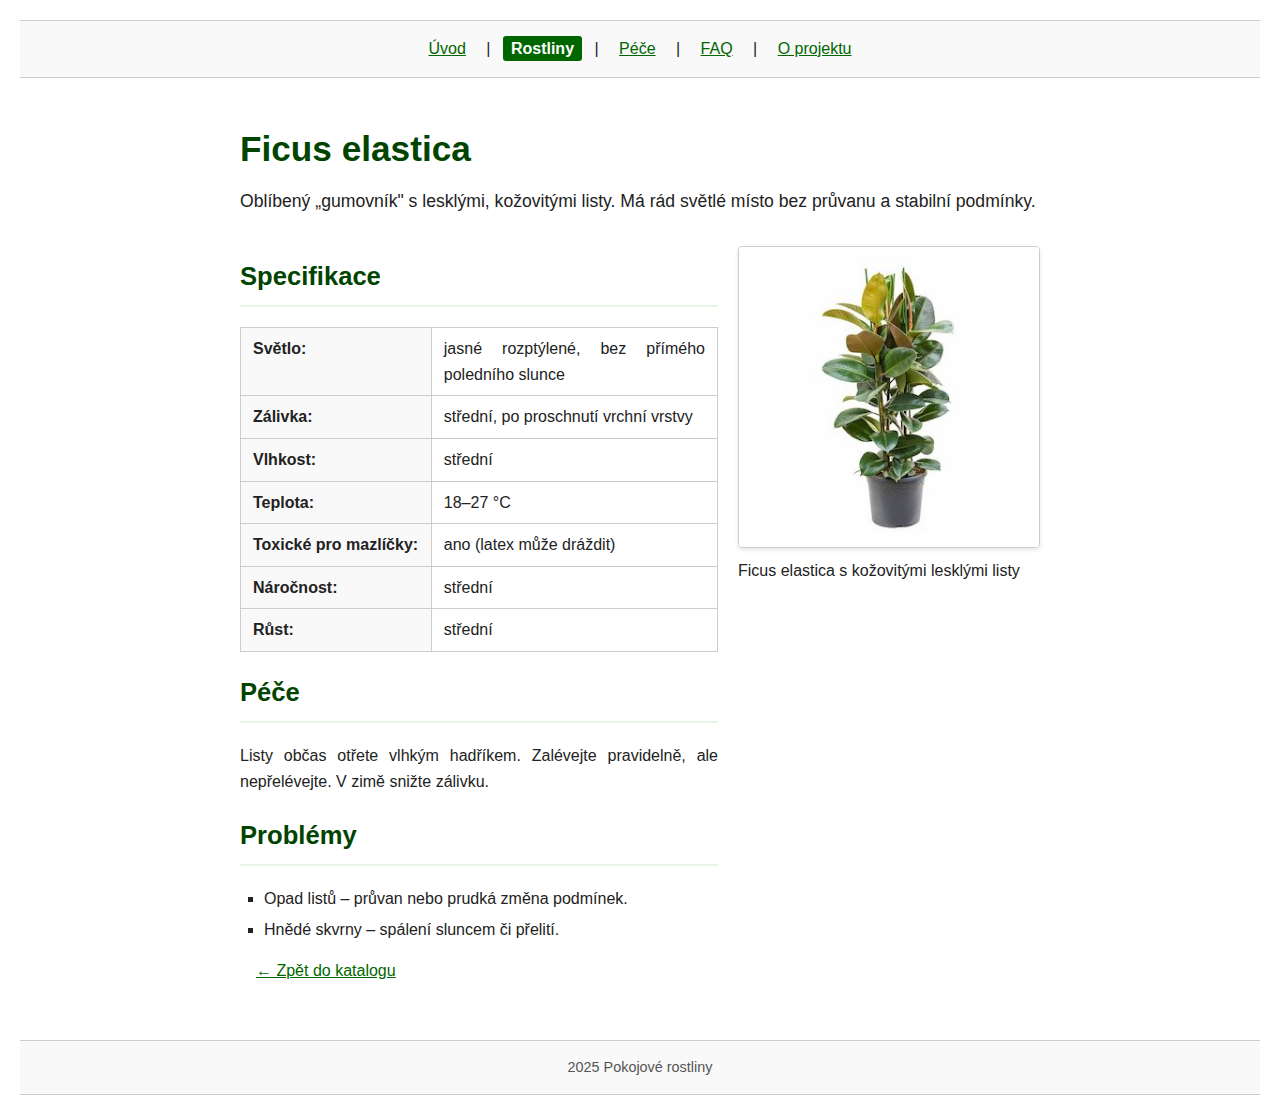
<file: rostliny/ficus-elastica.html>
<!doctype html>
<html lang="cs">

<head>
  <meta charset="utf-8">
  <title>Ficus elastica | Pokojové rostliny</title>
  <meta name="description"
    content="Ficus elastica (gumovník): světlo, zálivka, vlhkost, teplota a tipy pro péči v bytě.">
  <meta name="viewport" content="width=device-width, initial-scale=1">
  <link rel="icon" href="../icons/favicon.ico">
  <link rel="stylesheet" href="../css/styles.css">
  <link rel="stylesheet" href="../css/print.css" media="print">
</head>

<body>
  <header>
    <nav>
      <a href="../index.html">Úvod</a> |
      <a href="../katalog.html" aria-current="page">Rostliny</a> |
      <a href="../pece.html">Péče</a> |
      <a href="../faq.html">FAQ</a> |
      <a href="../project.html">O projektu</a>
    </nav>
  </header>

  <main>
    <article>
      <header>
        <h1>Ficus elastica</h1>
        <p class="lead">Oblíbený „gumovník" s lesklými, kožovitými listy. Má rád světlé místo bez průvanu a stabilní
          podmínky.</p>
      </header>

      <div class="layout">
        <div class="col-main">
          <section>
            <h2>Specifikace</h2>
            <table>
              <tr>
                <td>Světlo:</td>
                <td>jasné rozptýlené, bez přímého poledního slunce</td>
              </tr>
              <tr>
                <td>Zálivka:</td>
                <td>střední, po proschnutí vrchní vrstvy</td>
              </tr>
              <tr>
                <td>Vlhkost:</td>
                <td>střední</td>
              </tr>
              <tr>
                <td>Teplota:</td>
                <td>18–27 °C</td>
              </tr>
              <tr>
                <td>Toxické pro mazlíčky:</td>
                <td>ano (latex může dráždit)</td>
              </tr>
              <tr>
                <td>Náročnost:</td>
                <td>střední</td>
              </tr>
              <tr>
                <td>Růst:</td>
                <td>střední</td>
              </tr>
            </table>
          </section>

          <section>
            <h2>Péče</h2>
            <p>Listy občas otřete vlhkým hadříkem. Zalévejte pravidelně, ale nepřelévejte. V zimě snižte zálivku.</p>
          </section>

          <section>
            <h2>Problémy</h2>
            <ul>
              <li>Opad listů – průvan nebo prudká změna podmínek.</li>
              <li>Hnědé skvrny – spálení sluncem či přelití.</li>
            </ul>
          </section>

          <nav>
            <p><a href="../katalog.html">← Zpět do katalogu</a></p>
          </nav>
        </div>

        <aside class="col-aside">
          <figure>
            <img src="../images/ficus-elastica.jpg" class="plant-photo" loading="lazy"
              alt="Ficus elastica – lesklé tmavě zelené listy na pevném stonku" width="240" height="320">
            <figcaption>Ficus elastica s kožovitými lesklými listy</figcaption>
          </figure>
        </aside>
      </div>
    </article>
  </main>

  <footer>
    <p>2025 Pokojové rostliny</p>
  </footer>
</body>

</html>
</file>
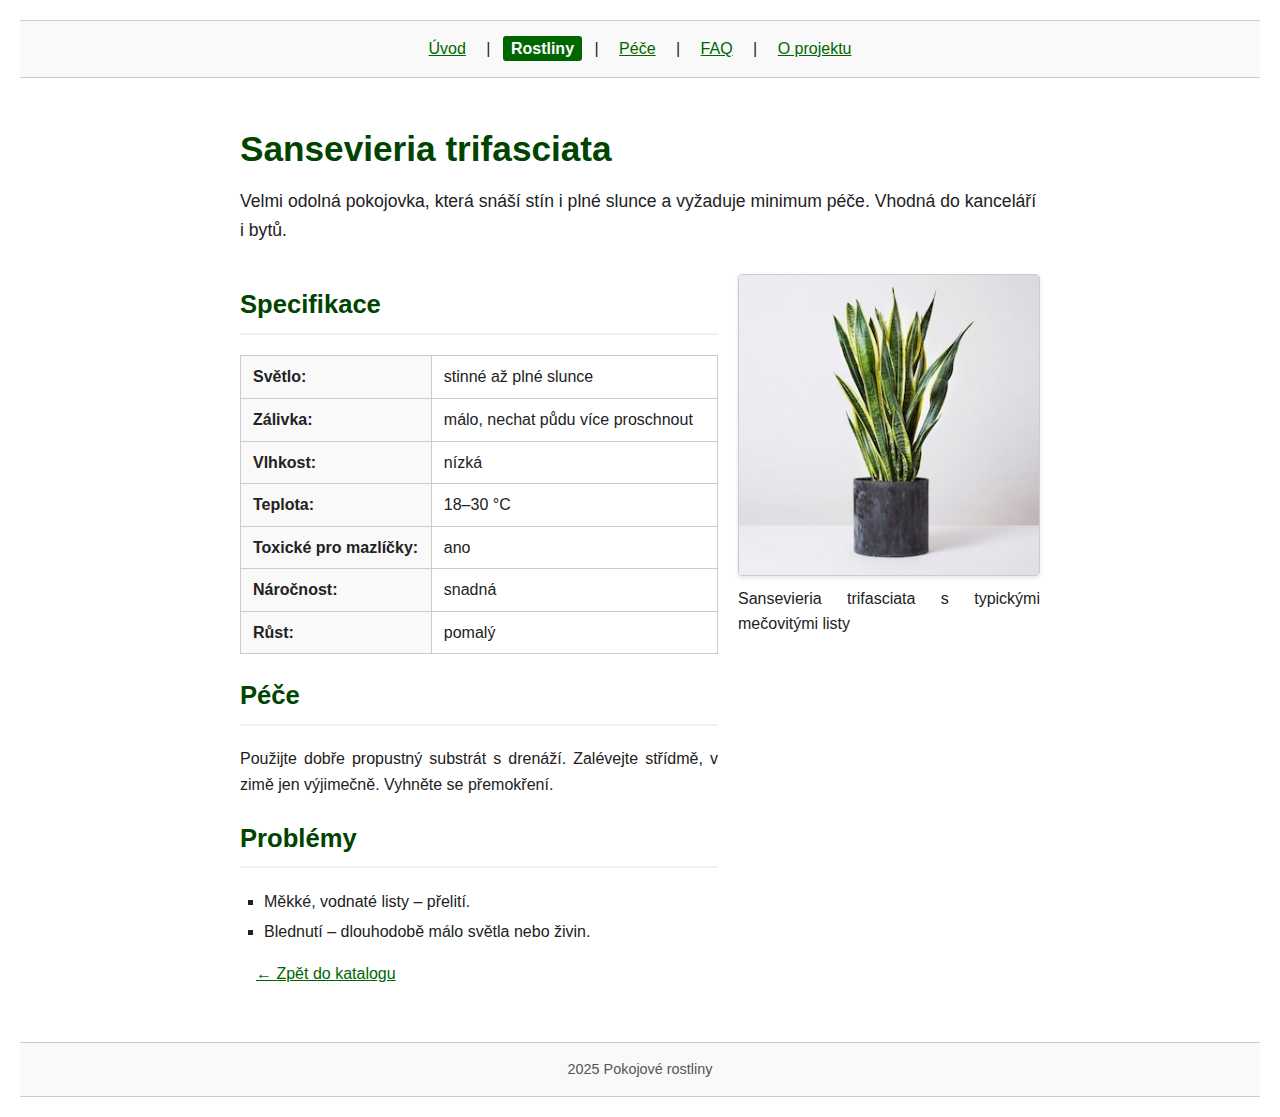
<file: rostliny/sansevieria.html>
<!doctype html>
<html lang="cs">

<head>
  <meta charset="utf-8">
  <title>Sansevieria trifasciata | Pokojové rostliny</title>
  <meta name="description"
    content="Sansevieria trifasciata: světlo, zálivka, teplota a jednoduchá péče. Velmi odolná a vhodná pro začátečníky.">
  <meta name="viewport" content="width=device-width, initial-scale=1">
  <link rel="icon" href="../icons/favicon.ico">
  <link rel="stylesheet" href="../css/styles.css">
  <link rel="stylesheet" href="../css/print.css" media="print">
</head>

<body>
  <header>
    <nav>
      <a href="../index.html">Úvod</a> |
      <a href="../katalog.html" aria-current="page">Rostliny</a> |
      <a href="../pece.html">Péče</a> |
      <a href="../faq.html">FAQ</a> |
      <a href="../project.html">O projektu</a>
    </nav>
  </header>

  <main>
    <article>
      <header>
        <h1>Sansevieria trifasciata</h1>
        <p class="lead">Velmi odolná pokojovka, která snáší stín i plné slunce a vyžaduje minimum péče. Vhodná do
          kanceláří i bytů.</p>
      </header>

      <div class="layout">
        <div class="col-main">
          <section>
            <h2>Specifikace</h2>
            <table>
              <tr>
                <td>Světlo:</td>
                <td>stinné až plné slunce</td>
              </tr>
              <tr>
                <td>Zálivka:</td>
                <td>málo, nechat půdu více proschnout</td>
              </tr>
              <tr>
                <td>Vlhkost:</td>
                <td>nízká</td>
              </tr>
              <tr>
                <td>Teplota:</td>
                <td>18–30 °C</td>
              </tr>
              <tr>
                <td>Toxické pro mazlíčky:</td>
                <td>ano</td>
              </tr>
              <tr>
                <td>Náročnost:</td>
                <td>snadná</td>
              </tr>
              <tr>
                <td>Růst:</td>
                <td>pomalý</td>
              </tr>
            </table>
          </section>

          <section>
            <h2>Péče</h2>
            <p>Použijte dobře propustný substrát s drenáží. Zalévejte střídmě, v zimě jen výjimečně. Vyhněte se
              přemokření.</p>
          </section>

          <section>
            <h2>Problémy</h2>
            <ul>
              <li>Měkké, vodnaté listy – přelití.</li>
              <li>Blednutí – dlouhodobě málo světla nebo živin.</li>
            </ul>
          </section>

          <nav>
            <p><a href="../katalog.html">← Zpět do katalogu</a></p>
          </nav>
        </div>

        <aside class="col-aside">
          <figure>
            <img src="../images/sansevieria.jpg" class="plant-photo" loading="lazy"
              alt="Sansevieria trifasciata – mečovité listy se světlejšími pruhy" width="240" height="320">
            <figcaption>Sansevieria trifasciata s typickými mečovitými listy</figcaption>
          </figure>
        </aside>
      </div>
    </article>
  </main>

  <footer>
    <p>2025 Pokojové rostliny</p>
  </footer>
</body>

</html>
</file>
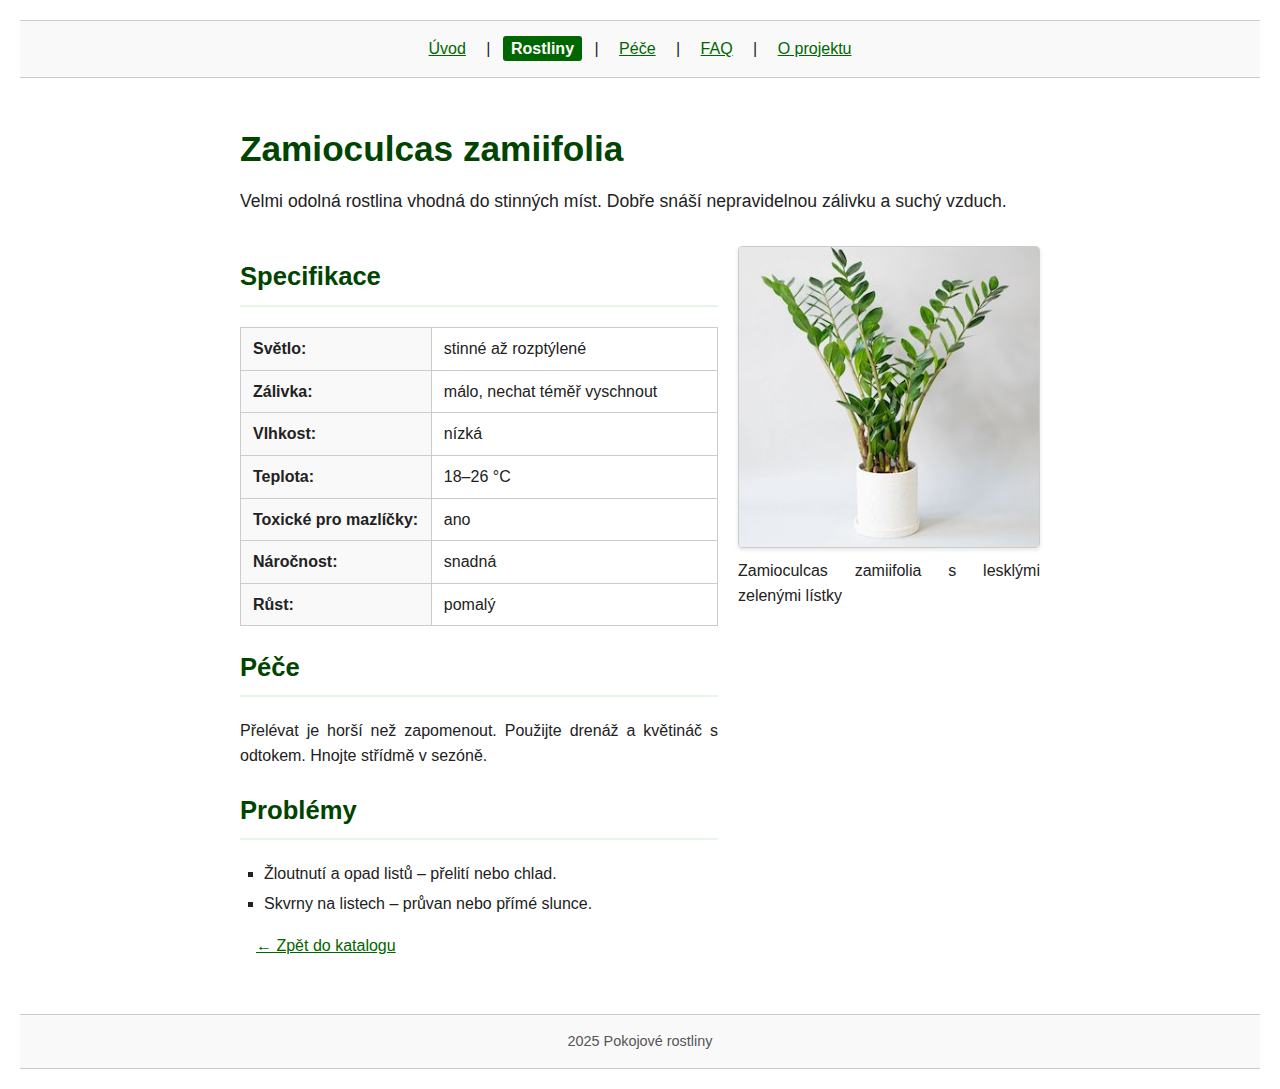
<file: rostliny/zamioculcas.html>
<!doctype html>
<html lang="cs">

<head>
  <meta charset="utf-8">
  <title>Zamioculcas zamiifolia | Pokojové rostliny</title>
  <meta name="description"
    content="Zamioculcas zamiifolia: nenáročná rostlina do stínu. Světlo, zálivka, teplota a běžné problémy v péči.">
  <meta name="viewport" content="width=device-width, initial-scale=1">
  <link rel="icon" href="../icons/favicon.ico">
  <link rel="stylesheet" href="../css/styles.css">
  <link rel="stylesheet" href="../css/print.css" media="print">
</head>

<body>
  <header>
    <nav>
      <a href="../index.html">Úvod</a> |
      <a href="../katalog.html" aria-current="page">Rostliny</a> |
      <a href="../pece.html">Péče</a> |
      <a href="../faq.html">FAQ</a> |
      <a href="../project.html">O projektu</a>
    </nav>
  </header>

  <main>
    <article>
      <header>
        <h1>Zamioculcas zamiifolia</h1>
        <p class="lead">Velmi odolná rostlina vhodná do stinných míst. Dobře snáší nepravidelnou zálivku a suchý vzduch.
        </p>
      </header>

      <div class="layout">
        <div class="col-main">
          <section>
            <h2>Specifikace</h2>
            <table>
              <tr>
                <td>Světlo:</td>
                <td>stinné až rozptýlené</td>
              </tr>
              <tr>
                <td>Zálivka:</td>
                <td>málo, nechat téměř vyschnout</td>
              </tr>
              <tr>
                <td>Vlhkost:</td>
                <td>nízká</td>
              </tr>
              <tr>
                <td>Teplota:</td>
                <td>18–26 °C</td>
              </tr>
              <tr>
                <td>Toxické pro mazlíčky:</td>
                <td>ano</td>
              </tr>
              <tr>
                <td>Náročnost:</td>
                <td>snadná</td>
              </tr>
              <tr>
                <td>Růst:</td>
                <td>pomalý</td>
              </tr>
            </table>
          </section>

          <section>
            <h2>Péče</h2>
            <p>Přelévat je horší než zapomenout. Použijte drenáž a květináč s odtokem. Hnojte střídmě v sezóně.</p>
          </section>

          <section>
            <h2>Problémy</h2>
            <ul>
              <li>Žloutnutí a opad listů – přelití nebo chlad.</li>
              <li>Skvrny na listech – průvan nebo přímé slunce.</li>
            </ul>
          </section>

          <nav>
            <p><a href="../katalog.html">← Zpět do katalogu</a></p>
          </nav>
        </div>

        <aside class="col-aside">
          <figure>
            <img src="../images/zamioculcas.jpg" class="plant-photo" loading="lazy"
              alt="Zamioculcas zamiifolia – lesklé zelené lístky na ztlustlých řapících" width="240" height="320">
            <figcaption>Zamioculcas zamiifolia s lesklými zelenými lístky</figcaption>
          </figure>
        </aside>
      </div>
    </article>
  </main>

  <footer>
    <p>2025 Pokojové rostliny</p>
  </footer>
</body>

</html>
</file>
<file: css/styles.css>
body {
  font-family: Arial, sans-serif;
  margin: 0;
  padding: 20px;
  background: #fff;
  color: #222;
  line-height: 1.6;
}

header,
footer {
  border-top: 1px solid #ccc;
  border-bottom: 1px solid #ccc;
  padding: 15px 0;
  text-align: center;
  background: #f9f9f9;
}

nav a {
  color: #006600;
  text-decoration: underline;
  margin: 0 8px;
  padding: 4px 8px;
  border-radius: 3px;
  transition: background-color 0.2s;
}

nav a:hover {
  background-color: #e8f5e8;
}

nav a[aria-current="page"] {
  background-color: #006600;
  color: white;
  text-decoration: none;
  font-weight: bold;
}

nav a[aria-current="page"]:hover {
  background-color: #004400;
}

main {
  max-width: 800px;
  margin: 0 auto;
  padding: 20px 0;
  text-align: justify;
}

article>header {
  text-align: left;
  background: none;
  border: none;
  padding: 0;
  margin-bottom: 20px;
}

article>header h1 {
  margin-bottom: 10px;
}

article>header .lead {
  font-size: 1.1em;
  margin: 0;
  text-align: left;
}

h1,
h2,
h3 {
  color: #004400;
}

h1 {
  font-size: 2.2em;
  margin-bottom: 0.5em;
}

h2 {
  font-size: 1.6em;
  margin-top: 0.8em;
  margin-bottom: 0.8em;
  border-bottom: 2px solid #e8f5e8;
  padding-bottom: 0.3em;
}

h3 {
  font-size: 1.3em;
  margin-top: 1.2em;
  margin-bottom: 0.6em;
}

ul {
  list-style-type: square;
  margin: 1em 0;
  padding-left: 1.5em;
}

li {
  margin: 0.3em 0;
}

footer p {
  font-size: 0.9em;
  color: #555;
  margin: 0;
}

.layout {
  display: flex;
  gap: 20px;
  align-items: stretch;
  margin: 20px 0;
}

.layout .col-main {
  flex: 1 1 auto;
  min-width: 0;
}

.layout .col-aside {
  flex: 0 0 240px;
}

.layout .col-aside figure {
  margin: 0;
}

.plant-photo {
  display: block;
  margin: 10px 0;
  max-width: 100%;
  height: auto;
  border: 1px solid #ccc;
  border-radius: 4px;
  box-shadow: 0 2px 4px rgba(0, 0, 0, 0.1);
  min-width: 300px;
}

@media (max-width: 700px) {
  body {
    padding: 10px;
  }

  .layout {
    display: block;
  }

  .layout .col-aside {
    margin-top: 15px;
  }

  h1 {
    font-size: 1.8em;
  }

  h2 {
    font-size: 1.5em;
  }

  nav a {
    display: block;
    margin: 2px 0;
    text-align: center;
  }
}

:focus {
  outline: 2px solid #006600;
  outline-offset: 2px;
}

a {
  color: #006600;
}

a:visited {
  color: #004400;
}

table {
  border-collapse: collapse;
  width: 100%;
  margin: 1em 0;
  border: 1px solid #ccc;
}

table td {
  border: 1px solid #ccc;
  padding: 8px 12px;
  vertical-align: top;
}

table td:first-child {
  background-color: #f9f9f9;
  font-weight: bold;
  width: 40%;
}
</file>
<file: css/print.css>
* { 
  background: transparent !important; 
  box-shadow: none !important; 
}

header nav, footer {
  display: none !important;
}

a, a:visited { 
  text-decoration: none; 
  color: #000; 
}

a::after { 
  content: " (" attr(href) ")"; 
  font-size: 0.9em; 
}

body { 
  margin: 12mm;
  color: #000; 
  font-size: 12pt; 
  line-height: 1.4;
}

h1 { 
  font-size: 18pt; 
  margin-bottom: 8pt;
}

h2 { 
  font-size: 14pt; 
  margin-top: 10pt; 
  margin-bottom: 6pt;
}

h3 { 
  font-size: 12pt; 
  margin-top: 8pt; 
  margin-bottom: 4pt;
}

.plant-photo { 
  max-width: 200px; 
  height: auto; 
  border: 1pt solid #000; 
  margin: 10pt 0;
}

.layout { 
  display: block !important; 
}

.col-aside { 
  margin-top: 8pt; 
}

ul, ol { 
  margin: 4pt 0; 
  padding-left: 12pt; 
}

li { 
  margin: 2pt 0; 
}
</file>
